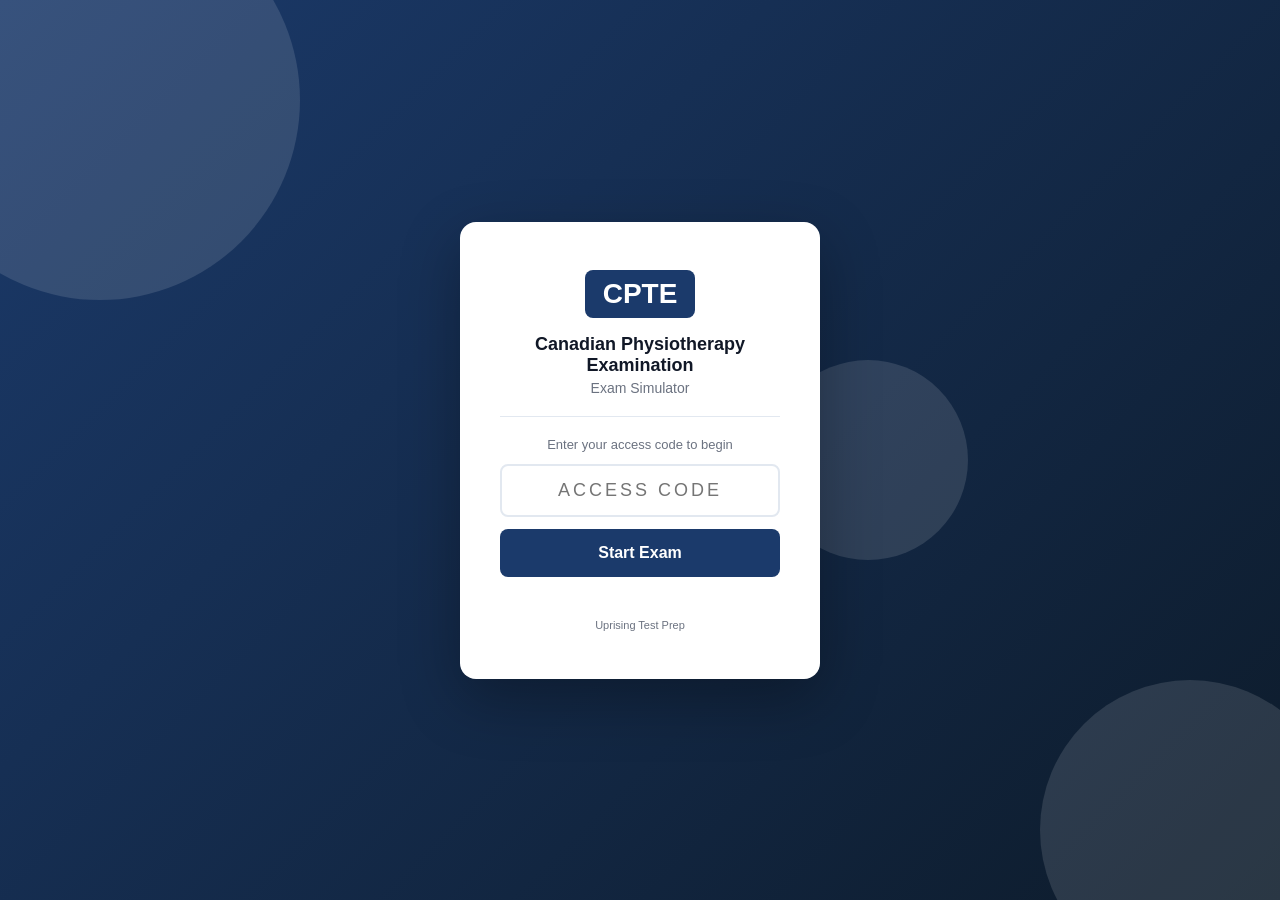
<file: index.html>
<!DOCTYPE html>
<html lang="en">
<head>
  <meta charset="UTF-8" />
  <meta name="viewport" content="width=device-width, initial-scale=1.0, viewport-fit=cover" />
  <meta name="apple-mobile-web-app-capable" content="yes" />
  <meta name="apple-mobile-web-app-status-bar-style" content="black-translucent" />
  <title>CPTE Exam Simulator</title>
  <link rel="stylesheet" href="style.css" />
</head>
<body>

<div id="access-gate">
  <div class="gate-bg-shapes">
    <div class="shape shape-1"></div>
    <div class="shape shape-2"></div>
    <div class="shape shape-3"></div>
  </div>
  <div class="gate-card">
    <div class="gate-logo">
      <div class="logo-badge">CPTE</div>
    </div>
    <h1 class="gate-title">Canadian Physiotherapy Examination</h1>
    <p class="gate-subtitle">Exam Simulator</p>
    <div class="gate-divider"></div>
    <p class="gate-instruction">Enter your access code to begin</p>
    <input type="text" id="access-code-input" class="gate-input"
           placeholder="Access Code" autocomplete="off"
           maxlength="20" spellcheck="false" />
    <button id="access-btn" class="gate-btn">Start Exam</button>
    <p id="access-error" class="gate-error"></p>
    <p class="gate-hint">Uprising Test Prep</p>
  </div>
</div>

<div id="app" style="display:none">
  <header class="top-bar">
    <div class="bar-left">
      <span class="bar-logo">CPTE</span>
      <span class="bar-title">Exam Simulator</span>
    </div>
    <div class="bar-right">
      <span class="bar-timer" id="timer-display">--:--</span>
      <button class="bar-btn" id="flag-btn">Flag</button>
      <button class="bar-btn bar-btn-primary" id="submit-btn">
        <span class="btn-full">Submit Exam</span>
        <span class="btn-short">Submit</span>
      </button>
    </div>
  </header>

  <div class="progress-strip">
    <div class="progress-bar" id="progress-bar"></div>
  </div>

  <main class="exam-main">
    <div class="question-panel">
      <div class="q-meta">
        <span id="q-counter"></span>
        <span id="q-domain" class="q-domain-tag"></span>
        <span id="q-flag-indicator" class="flag-chip" style="display:none">Flagged</span>
      </div>
      <div id="q-image-wrap" style="display:none; margin-bottom:14px;"></div>
      <p id="question-text" class="q-text"></p>
      <div id="options-list" class="options-list"></div>
      <div id="explanation-box" class="explanation-box" style="display:none">
        <div class="explanation-label">Explanation</div>
        <p id="explanation-text" class="explanation-text"></p>
      </div>
    </div>
    <div class="nav-bar">
      <button class="nav-btn" id="prev-btn">&#8592; Prev</button>
      <button class="nav-btn nav-btn-map" id="map-btn">Question Map</button>
      <button class="nav-btn nav-btn-next" id="next-btn">Next &#8594;</button>
    </div>
  </main>
</div>

<!-- Question Map Modal -->
<div id="map-modal" style="display:none">
  <div class="map-backdrop" id="map-backdrop"></div>
  <div class="map-panel">
    <div class="map-header">
      <span class="map-title">Question Map</span>
      <button id="map-close" class="map-close-btn">&#x2715; Close</button>
    </div>
    <div class="map-legend">
      <span class="leg-item"><span class="leg-swatch leg-answered"></span>Answered</span>
      <span class="leg-item"><span class="leg-swatch leg-flagged"></span>Flagged</span>
      <span class="leg-item"><span class="leg-swatch leg-unanswered"></span>Unanswered</span>
    </div>
    <div id="q-grid" class="q-grid"></div>
  </div>
</div>

<div id="results-screen" style="display:none">
  <div class="results-card">
    <div class="res-header">
      <div class="res-badge">CPTE</div>
      <h2 id="res-status" class="res-status"></h2>
      <p id="res-score" class="res-score"></p>
    </div>
    <div id="res-domains" class="res-domains"></div>
    <button id="res-review-btn" class="res-btn">Review Answers</button>
    <button id="res-restart-btn" class="res-btn res-btn-secondary">Restart</button>
  </div>
</div>

<script src="questions.js"></script>
<script src="app.js"></script>
</body>
</html>
</file>
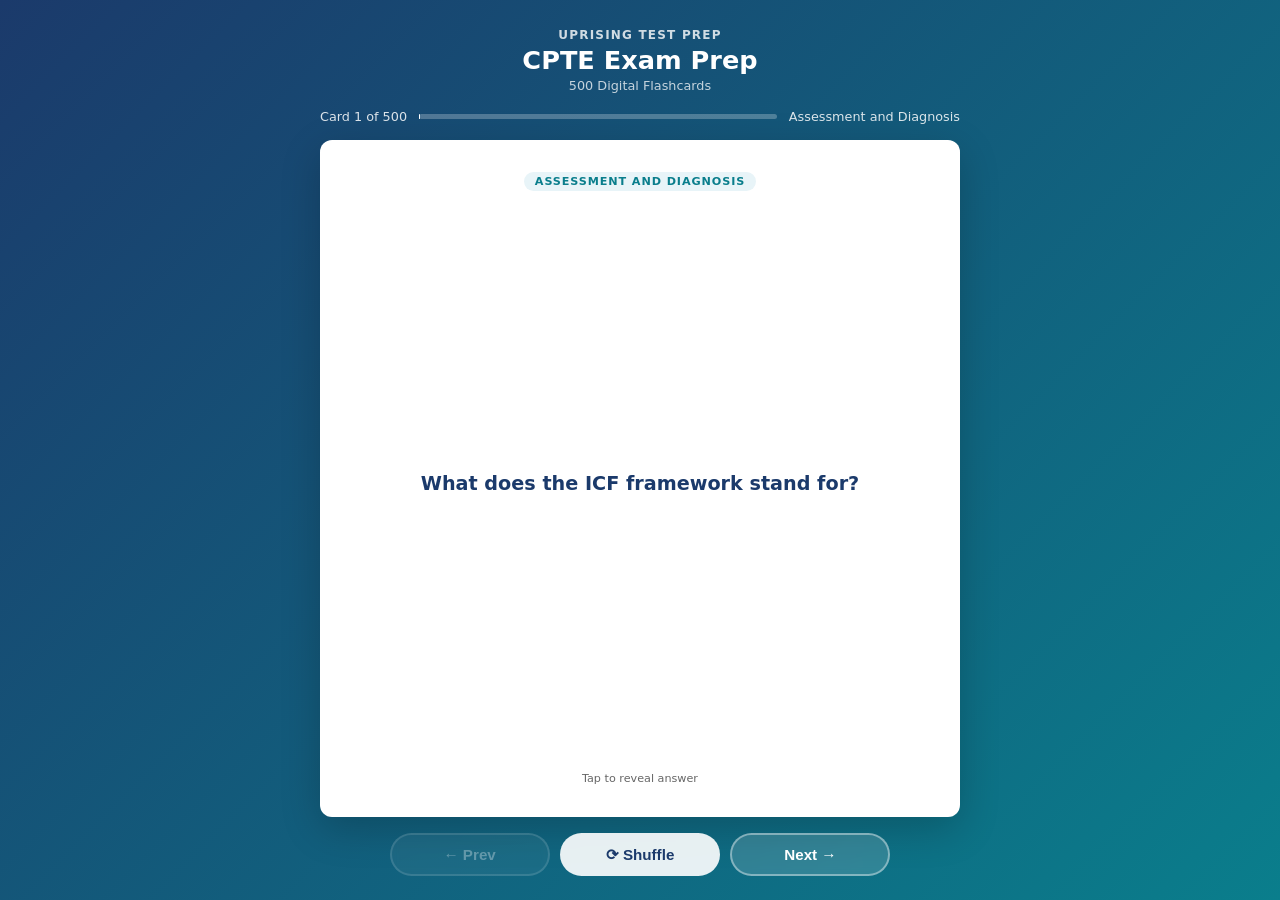
<file: flashcards/index.html>
<!DOCTYPE html>
<html lang="en">
<head>
  <meta charset="UTF-8">
  <meta name="viewport" content="width=device-width, initial-scale=1.0">
  <title>CPTE Exam Prep — Flashcards</title>
  <style>
    :root {
      --blue:   #1B3A6B;
      --teal:   #0A7E8C;
      --ltblue: #E8F4F8;
      --white:  #FFFFFF;
      --text:   #1A1A1A;
      --muted:  #666;
      --radius: 12px;
    }
    * { box-sizing: border-box; margin: 0; padding: 0; }
    html, body { height: 100%; }
    body {
      font-family: 'Segoe UI', system-ui, sans-serif;
      background: linear-gradient(135deg, var(--blue) 0%, var(--teal) 100%);
      min-height: 100dvh;
      display: flex;
      flex-direction: column;
      align-items: center;
      padding: 1.25rem 1rem 1rem;
      gap: 0.75rem;
      overflow-x: hidden;
    }
    header { text-align: center; color: #fff; flex-shrink: 0; }
    header .brand { font-size: 0.75rem; font-weight: 700; letter-spacing: 0.1em; opacity: 0.8; text-transform: uppercase; }
    header h1 { font-size: 1.3rem; font-weight: 800; margin-top: 0.2rem; }
    header .subtitle { font-size: 0.8rem; opacity: 0.75; margin-top: 0.15rem; }
    #progress-info {
      display: flex; align-items: center; gap: 0.75rem;
      color: rgba(255,255,255,0.85); font-size: 0.8rem;
      flex-shrink: 0; width: 100%; max-width: 640px;
    }
    #progress-bar-track {
      flex: 1; background: rgba(255,255,255,0.25);
      border-radius: 4px; height: 5px;
    }
    #progress-bar-fill { height: 100%; background: #fff; border-radius: 4px; transition: width 0.3s; }
    .card-scene {
      width: 100%; max-width: 640px;
      perspective: 1200px;
      cursor: pointer;
      flex: 1; min-height: 0;
      display: flex; flex-direction: column;
    }
    .card-inner {
      position: relative; width: 100%;
      flex: 1; min-height: 0;
      transition: transform 0.55s cubic-bezier(.4,0,.2,1);
      transform-style: preserve-3d;
    }
    .card-scene.flipped .card-inner { transform: rotateY(180deg); }
    .card-face {
      position: absolute; inset: 0;
      backface-visibility: hidden; -webkit-backface-visibility: hidden;
      border-radius: var(--radius);
      display: flex; flex-direction: column;
      padding: 1.5rem 1.75rem;
      box-shadow: 0 12px 40px rgba(0,0,0,0.2);
      overflow: hidden;
    }
    .card-front { background: var(--white); align-items: center; justify-content: center; }
    .card-back  { background: var(--ltblue); transform: rotateY(180deg); }
    .card-badge {
      font-size: 0.7rem; font-weight: 700; text-transform: uppercase;
      letter-spacing: 0.08em;
      background: var(--ltblue); color: var(--teal);
      padding: 0.2rem 0.65rem; border-radius: 20px;
      margin-bottom: 0.85rem; flex-shrink: 0;
    }
    .card-back .card-badge { background: rgba(10,126,140,0.12); }
    .card-front .q-text {
      font-size: 1.1rem; font-weight: 600; color: var(--blue); line-height: 1.55;
      text-align: center; overflow-y: auto; flex: 1;
      display: flex; align-items: center; justify-content: center;
      scrollbar-width: thin; scrollbar-color: rgba(27,58,107,0.3) transparent;
    }
    .card-back .a-label { font-size: 0.7rem; font-weight: 700; color: var(--teal); text-transform: uppercase; letter-spacing: 0.08em; margin-bottom: 0.4rem; flex-shrink: 0; }
    .card-back .a-text  {
      font-size: 0.975rem; color: var(--text); line-height: 1.65;
      overflow-y: auto; flex: 1; min-height: 0; padding-right: 4px;
      scrollbar-width: thin; scrollbar-color: rgba(10,126,140,0.4) transparent;
    }
    .card-back .a-text::-webkit-scrollbar { width: 4px; }
    .card-back .a-text::-webkit-scrollbar-track { background: transparent; }
    .card-back .a-text::-webkit-scrollbar-thumb { background: rgba(10,126,140,0.4); border-radius: 4px; }
    .tap-hint { flex-shrink: 0; margin-top: 0.6rem; font-size: 0.7rem; color: var(--muted); text-align: center; }
    .card-back .tap-hint { color: var(--teal); opacity: 0.7; }
    .controls {
      display: flex; gap: 0.65rem; flex-wrap: nowrap;
      justify-content: center; flex-shrink: 0;
      width: 100%; max-width: 640px;
      padding-bottom: env(safe-area-inset-bottom, 0px);
    }
    .btn {
      padding: 0.6rem 1.2rem; border-radius: 50px;
      border: 2px solid rgba(255,255,255,0.4);
      background: rgba(255,255,255,0.15); color: #fff;
      font-weight: 700; font-size: 0.875rem; cursor: pointer;
      transition: all 0.2s; backdrop-filter: blur(4px);
      white-space: nowrap; flex: 1; max-width: 160px;
    }
    .btn:hover { background: rgba(255,255,255,0.3); border-color: rgba(255,255,255,0.7); }
    .btn:active { transform: scale(0.96); }
    .btn:disabled { opacity: 0.35; cursor: not-allowed; }
    .btn.btn-primary { background: rgba(255,255,255,0.9); color: var(--blue); border-color: transparent; }
    .btn.btn-primary:hover { background: #fff; }
    #loading { color: rgba(255,255,255,0.8); font-size: 1rem; text-align: center; padding: 3rem; flex: 1; }
    @media (min-width: 768px) {
      body { padding: 1.75rem 1.5rem 1.5rem; gap: 1rem; }
      header h1 { font-size: 1.6rem; }
      .card-face { padding: 2rem 2.5rem; }
      .card-front .q-text { font-size: 1.2rem; }
      .card-back .a-text { font-size: 1.05rem; }
      .btn { font-size: 0.95rem; padding: 0.65rem 1.4rem; }
    }
    @media (max-width: 380px) {
      body { padding: 0.75rem; gap: 0.5rem; }
      header .brand { font-size: 0.65rem; }
      header h1 { font-size: 1.1rem; }
      header .subtitle { display: none; }
      .card-face { padding: 1rem 1.1rem; }
      .card-front .q-text { font-size: 0.975rem; }
      .card-back .a-text { font-size: 0.875rem; }
      .btn { font-size: 0.8rem; padding: 0.5rem 0.75rem; }
    }
  </style>
</head>
<body>
<header>
  <div class="brand">Uprising Test Prep</div>
  <h1>CPTE Exam Prep</h1>
  <div class="subtitle">500 Digital Flashcards</div>
</header>
<div id="progress-info">
  <span id="card-counter">Card 1 of 500</span>
  <div id="progress-bar-track"><div id="progress-bar-fill" style="width:0%"></div></div>
  <span id="domain-label"></span>
</div>
<div id="loading">Loading flashcards...</div>
<div class="card-scene" id="card-scene" style="display:none" onclick="flipCard()">
  <div class="card-inner" id="card-inner">
    <div class="card-face card-front">
      <div class="card-badge" id="front-badge"></div>
      <div class="q-text" id="q-text"></div>
      <div class="tap-hint">Tap to reveal answer</div>
    </div>
    <div class="card-face card-back">
      <div class="card-badge" id="back-badge">Answer</div>
      <div class="a-label">Answer</div>
      <div class="a-text" id="a-text"></div>
      <div class="tap-hint">Tap to flip back</div>
    </div>
  </div>
</div>
<div class="controls" id="controls" style="display:none">
  <button class="btn" id="prev-btn" onclick="event.stopPropagation();move(-1)" disabled>&#8592; Prev</button>
  <button class="btn btn-primary" onclick="event.stopPropagation();shuffleCards()">&#10227; Shuffle</button>
  <button class="btn" id="next-btn" onclick="event.stopPropagation();move(1)">Next &#8594;</button>
</div>
<script>
const DOMAIN_LABELS = {
  assessment_and_diagnosis: "Assessment and Diagnosis",
  care_planning: "Care Planning",
  client_safety_and_client_centred_care: "Client Safety and Client-Centred Care",
  collaboration: "Collaboration",
  professional_responsibilities: "Professional Responsibilities",
  communication: "Communication",
  practice_management: "Practice Management",
};
let cards   = [];
let current = 0;
async function init() {
  try {
    const res = await fetch('flashcards.json');
    if (!res.ok) throw new Error('Network error');
    cards = await res.json();
    document.getElementById('loading').style.display    = 'none';
    document.getElementById('card-scene').style.display = 'flex';
    document.getElementById('controls').style.display   = 'flex';
    show();
  } catch (e) {
    document.getElementById('loading').textContent = 'Error loading flashcards. Please try refreshing.';
  }
}
function domainLabel(key) {
  return DOMAIN_LABELS[key] || key.replace(/_/g, ' ').replace(/\b\w/g, c => c.toUpperCase());
}
function show() {
  const c = cards[current];
  document.getElementById('card-scene').classList.remove('flipped');
  document.getElementById('a-text').scrollTop = 0;
  const label = domainLabel(c.domain || c.chapter || '');
  document.getElementById('q-text').textContent       = c.front;
  document.getElementById('a-text').textContent       = c.back;
  document.getElementById('front-badge').textContent  = label;
  document.getElementById('back-badge').textContent   = label;
  document.getElementById('card-counter').textContent = `Card ${current+1} of ${cards.length}`;
  document.getElementById('domain-label').textContent = label;
  document.getElementById('progress-bar-fill').style.width = `${((current+1)/cards.length*100).toFixed(1)}%`;
  document.getElementById('prev-btn').disabled = current === 0;
  document.getElementById('next-btn').disabled = current === cards.length - 1;
}
function flipCard() { document.getElementById('card-scene').classList.toggle('flipped'); }
function move(dir) {
  const next = current + dir;
  if (next < 0 || next >= cards.length) return;
  current = next; show();
}
function shuffleCards() {
  for (let i = cards.length - 1; i > 0; i--) {
    const j = Math.floor(Math.random() * (i+1));
    [cards[i], cards[j]] = [cards[j], cards[i]];
  }
  current = 0; show();
}
document.addEventListener('keydown', e => {
  if (e.key === 'ArrowRight' || e.key === 'ArrowDown') move(1);
  else if (e.key === 'ArrowLeft' || e.key === 'ArrowUp') move(-1);
  else if (e.key === ' ' || e.key === 'Enter') { e.preventDefault(); flipCard(); }
});
init();
</script>
</body>
</html>
</file>
<file: style.css>
/* CPTE Exam Simulator — Styles */
:root {
  --primary:   #1B3A6B;
  --pass:      #059669;
  --fail:      #DC2626;
  --bg:        #F3F4F8;
  --card:      #FFFFFF;
  --border:    #E2E8F0;
  --text:      #111827;
  --muted:     #6B7280;
  --radius:    10px;
}
*, *::before, *::after { box-sizing: border-box; margin: 0; padding: 0; }
body {
  font-family: -apple-system, BlinkMacSystemFont, "Segoe UI", sans-serif;
  background: var(--bg);
  color: var(--text);
  height: 100vh;
  height: 100dvh;
  overflow: hidden;
  -webkit-text-size-adjust: 100%;
}

/* ── Access Gate ─────────────────────────────────────────────────────────── */
#access-gate {
  display: flex;
  align-items: center;
  justify-content: center;
  height: 100vh;
  height: 100dvh;
  background: linear-gradient(135deg, var(--primary) 0%, #0d1b2a 100%);
  position: relative;
  overflow: hidden;
  padding: 20px;
  padding-top: max(20px, env(safe-area-inset-top));
  padding-bottom: max(20px, env(safe-area-inset-bottom));
}
.gate-bg-shapes { position: absolute; inset: 0; pointer-events: none; }
.shape { position: absolute; border-radius: 50%; opacity: .12; background: #fff; }
.shape-1 { width: 400px; height: 400px; top: -100px; left: -100px; }
.shape-2 { width: 300px; height: 300px; bottom: -80px; right: -60px; }
.shape-3 { width: 200px; height: 200px; top: 40%; left: 60%; }
.gate-card {
  background: #fff;
  border-radius: 16px;
  padding: 48px 40px;
  text-align: center;
  width: 100%;
  max-width: 360px;
  position: relative;
  z-index: 1;
  box-shadow: 0 20px 60px rgba(0,0,0,.3);
}
.logo-badge {
  display: inline-block;
  background: var(--primary);
  color: #fff;
  font-weight: 800;
  font-size: 28px;
  padding: 8px 18px;
  border-radius: 8px;
}
.gate-title { font-size: 18px; font-weight: 700; margin-top: 16px; color: var(--text); }
.gate-subtitle { color: var(--muted); font-size: 14px; margin-top: 4px; }
.gate-divider { height: 1px; background: var(--border); margin: 20px 0; }
.gate-instruction { font-size: 13px; color: var(--muted); margin-bottom: 12px; }
.gate-input {
  width: 100%;
  padding: 14px 16px;
  border: 2px solid var(--border);
  border-radius: 8px;
  font-size: 18px;
  text-align: center;
  text-transform: uppercase;
  letter-spacing: 3px;
  outline: none;
}
.gate-input:focus { border-color: var(--primary); }
.gate-btn {
  width: 100%;
  margin-top: 12px;
  padding: 15px;
  background: var(--primary);
  color: #fff;
  border: none;
  border-radius: 8px;
  font-size: 16px;
  font-weight: 600;
  cursor: pointer;
  -webkit-tap-highlight-color: transparent;
}
.gate-btn:hover { opacity: .9; }
.gate-error { color: var(--fail); font-size: 13px; margin-top: 8px; min-height: 18px; }
.gate-hint { color: var(--muted); font-size: 11px; margin-top: 16px; }

/* ── App shell ───────────────────────────────────────────────────────────── */
#app {
  display: flex;
  flex-direction: column;
  height: 100vh;
  height: 100dvh;
  padding-top: env(safe-area-inset-top);
}
.top-bar {
  display: flex;
  justify-content: space-between;
  align-items: center;
  background: var(--primary);
  color: #fff;
  padding: 0 20px;
  padding-left: max(20px, env(safe-area-inset-left));
  padding-right: max(20px, env(safe-area-inset-right));
  height: 52px;
  flex-shrink: 0;
  gap: 8px;
}
.bar-left { display: flex; align-items: center; gap: 8px; min-width: 0; }
.bar-logo { font-weight: 800; font-size: 18px; flex-shrink: 0; }
.bar-title { font-size: 14px; opacity: .8; white-space: nowrap; overflow: hidden; text-overflow: ellipsis; }
.bar-right { display: flex; align-items: center; gap: 8px; flex-shrink: 0; }
.bar-timer {
  font-variant-numeric: tabular-nums;
  font-size: 16px;
  font-weight: 600;
  min-width: 68px;
  text-align: right;
}
.bar-btn {
  padding: 7px 13px;
  background: rgba(255,255,255,.15);
  border: 1px solid rgba(255,255,255,.3);
  color: #fff;
  border-radius: 6px;
  cursor: pointer;
  font-size: 13px;
  white-space: nowrap;
  -webkit-tap-highlight-color: transparent;
  touch-action: manipulation;
}
.bar-btn:hover { background: rgba(255,255,255,.25); }
.bar-btn-primary {
  background: #fff;
  color: var(--primary);
  border-color: #fff;
  font-weight: 600;
}
.bar-btn-primary:hover { background: #f0f0f0; }
.btn-short { display: none; }
.btn-full  { display: inline; }

.progress-strip { height: 4px; background: rgba(0,0,0,.1); flex-shrink: 0; }
.progress-bar   { height: 100%; background: #4ade80; transition: width .3s; }

/* ── Main exam area ──────────────────────────────────────────────────────── */
.exam-main {
  flex: 1;
  overflow: hidden;
  display: flex;
  flex-direction: column;
  padding: 16px 20px 0;
  padding-left: max(16px, env(safe-area-inset-left));
  padding-right: max(16px, env(safe-area-inset-right));
  min-height: 0;
}
.question-panel { flex: 1; overflow-y: auto; padding-bottom: 12px; -webkit-overflow-scrolling: touch; }
.q-meta {
  display: flex;
  align-items: center;
  gap: 8px;
  margin-bottom: 12px;
  font-size: 13px;
  color: var(--muted);
  flex-wrap: wrap;
}
.q-domain-tag {
  background: var(--primary);
  color: #fff;
  padding: 2px 8px;
  border-radius: 4px;
  font-size: 11px;
  font-weight: 600;
}
.flag-chip {
  background: #FEF3C7;
  color: #92400E;
  padding: 2px 8px;
  border-radius: 4px;
  font-size: 11px;
  font-weight: 600;
}
.q-image {
  max-width: 100%;
  height: auto;
  border-radius: 6px;
  border: 1px solid var(--border);
  display: block;
  margin-bottom: 14px;
}
.q-text { font-size: 16px; line-height: 1.65; margin-bottom: 20px; }
.options-list { display: flex; flex-direction: column; gap: 10px; }
.option {
  display: flex;
  align-items: flex-start;
  gap: 12px;
  padding: 15px 16px;
  background: var(--card);
  border: 2px solid var(--border);
  border-radius: var(--radius);
  cursor: pointer;
  transition: .15s;
  -webkit-tap-highlight-color: transparent;
  touch-action: manipulation;
  min-height: 52px;
}
.option:hover  { border-color: var(--primary); background: #F8FAFF; }
.option.selected  { border-color: var(--primary); background: #EEF3FF; }
.option.correct   { border-color: #059669; background: #ECFDF5; }
.option.incorrect { border-color: #DC2626; background: #FEF2F2; }
.explanation-box {
  margin-top: 20px;
  padding: 16px 18px;
  background: #F0F9FF;
  border-left: 4px solid #2563EB;
  border-radius: 6px;
}
.explanation-label {
  font-size: 11px;
  font-weight: 700;
  text-transform: uppercase;
  letter-spacing: .06em;
  color: #2563EB;
  margin-bottom: 8px;
}
.explanation-text { font-size: 14.5px; line-height: 1.7; color: #1e293b; margin: 0; }
.opt-letter { font-weight: 700; font-size: 15px; color: var(--primary); min-width: 22px; padding-top: 1px; flex-shrink: 0; }
.opt-text   { font-size: 15px; line-height: 1.5; }

/* ── Nav bar ─────────────────────────────────────────────────────────────── */
.nav-bar {
  display: flex;
  align-items: center;
  gap: 8px;
  padding: 10px 0;
  padding-bottom: max(14px, env(safe-area-inset-bottom));
  flex-shrink: 0;
}
.nav-btn {
  flex: 1;
  padding: 13px 8px;
  background: var(--card);
  border: 1px solid var(--border);
  border-radius: 8px;
  cursor: pointer;
  font-size: 15px;
  font-weight: 500;
  text-align: center;
  -webkit-tap-highlight-color: transparent;
  touch-action: manipulation;
  min-height: 48px;
}
.nav-btn:hover      { background: #f0f0f0; }
.nav-btn-map {
  background: var(--bg);
  border-color: var(--primary);
  color: var(--primary);
  font-weight: 600;
}
.nav-btn-map:hover { background: #EEF3FF; }
.nav-btn-next {
  background: var(--primary);
  color: #fff;
  border-color: var(--primary);
}
.nav-btn-next:hover { opacity: .9; }

/* ── Question Map Modal ──────────────────────────────────────────────────── */
#map-modal {
  position: fixed;
  inset: 0;
  z-index: 1000;
  display: flex;
  flex-direction: column;
  justify-content: flex-end;
}
.map-backdrop { position: absolute; inset: 0; background: rgba(0,0,0,.5); }
.map-panel {
  position: relative;
  background: #fff;
  border-radius: 20px 20px 0 0;
  padding: 20px;
  padding-bottom: max(20px, env(safe-area-inset-bottom));
  max-height: 80vh;
  max-height: 80dvh;
  display: flex;
  flex-direction: column;
  box-shadow: 0 -4px 30px rgba(0,0,0,.2);
}
.map-header {
  display: flex;
  align-items: center;
  justify-content: space-between;
  margin-bottom: 12px;
  flex-shrink: 0;
}
.map-title { font-size: 17px; font-weight: 700; color: var(--text); }
.map-close-btn {
  padding: 8px 16px;
  background: var(--bg);
  border: 1px solid var(--border);
  border-radius: 8px;
  cursor: pointer;
  font-size: 14px;
  font-weight: 500;
  min-height: 40px;
  -webkit-tap-highlight-color: transparent;
  touch-action: manipulation;
}
.map-close-btn:hover { background: #e5e7eb; }
.map-legend { display: flex; gap: 16px; margin-bottom: 14px; flex-shrink: 0; flex-wrap: wrap; }
.leg-item { display: flex; align-items: center; gap: 6px; font-size: 13px; color: var(--muted); }
.leg-swatch {
  width: 16px;
  height: 16px;
  border-radius: 3px;
  border: 1px solid var(--border);
  background: var(--card);
  display: inline-block;
  flex-shrink: 0;
}
.leg-swatch.leg-answered  { background: var(--primary); border-color: var(--primary); }
.leg-swatch.leg-flagged   { background: #FEF3C7; border-color: #F59E0B; }
.leg-swatch.leg-unanswered { background: var(--card); }
.q-grid {
  display: flex;
  flex-wrap: wrap;
  gap: 6px;
  overflow-y: auto;
  flex: 1;
  padding-bottom: 8px;
  -webkit-overflow-scrolling: touch;
}
.grid-btn {
  width: 40px;
  height: 40px;
  border: 1px solid var(--border);
  border-radius: 6px;
  background: var(--card);
  font-size: 12px;
  cursor: pointer;
  font-weight: 500;
  -webkit-tap-highlight-color: transparent;
  touch-action: manipulation;
}
.grid-btn.answered { background: var(--primary); color: #fff; border-color: var(--primary); }
.grid-btn.flagged  { background: #FEF3C7; border-color: #F59E0B; }
.grid-btn.active   { outline: 3px solid var(--primary); outline-offset: 2px; }

/* ── Results ─────────────────────────────────────────────────────────────── */
#results-screen {
  display: flex;
  align-items: flex-start;
  justify-content: center;
  min-height: 100vh;
  min-height: 100dvh;
  background: var(--bg);
  overflow-y: auto;
  -webkit-overflow-scrolling: touch;
  padding: 20px 16px;
  padding-top: max(20px, env(safe-area-inset-top));
  padding-bottom: max(20px, env(safe-area-inset-bottom));
}
.results-card {
  background: var(--card);
  border-radius: 16px;
  padding: 40px;
  max-width: 480px;
  width: 100%;
  box-shadow: 0 8px 30px rgba(0,0,0,.1);
}
.res-header { text-align: center; margin-bottom: 24px; }
.res-badge {
  display: inline-block;
  background: var(--primary);
  color: #fff;
  font-weight: 800;
  font-size: 22px;
  padding: 6px 16px;
  border-radius: 8px;
}
.res-status { font-size: 36px; font-weight: 800; margin-top: 12px; }
.res-score  { font-size: 18px; color: var(--muted); margin-top: 4px; }
.res-domains { margin-bottom: 24px; display: flex; flex-direction: column; gap: 10px; }
.res-domain-row { display: flex; align-items: center; gap: 8px; font-size: 13px; }
.res-domain-name { width: 160px; font-weight: 500; flex-shrink: 0; }
.res-domain-bar-wrap { flex: 1; background: #E5E7EB; border-radius: 4px; height: 8px; overflow: hidden; }
.res-domain-bar { height: 100%; border-radius: 4px; transition: width .5s; }
.res-domain-pct { width: 36px; text-align: right; font-weight: 600; }
.res-btn {
  width: 100%;
  padding: 15px;
  background: var(--primary);
  color: #fff;
  border: none;
  border-radius: 8px;
  font-size: 15px;
  font-weight: 600;
  cursor: pointer;
  margin-bottom: 10px;
  min-height: 52px;
  -webkit-tap-highlight-color: transparent;
  touch-action: manipulation;
}
.res-btn:hover { opacity: .9; }
.res-btn-secondary {
  background: transparent;
  color: var(--primary);
  border: 2px solid var(--primary);
}
.res-btn-secondary:hover { background: var(--primary); color: #fff; }

/* ── Mobile breakpoint (phones ≤ 640px) ─────────────────────────────────── */
@media (max-width: 640px) {
  /* Gate card */
  .gate-card { padding: 32px 24px; }

  /* Top bar: hide long title text, swap Submit label */
  .bar-title  { display: none; }
  .btn-full   { display: none; }
  .btn-short  { display: inline; }
  .bar-right  { gap: 6px; }
  .bar-btn    { padding: 6px 10px; font-size: 12px; }
  .bar-timer  { font-size: 14px; min-width: 58px; }

  /* Exam main */
  .exam-main { padding: 12px 14px 0; }
  .q-text { font-size: 16px; }
  .opt-text { font-size: 15px; }

  /* Nav bar — bigger touch targets */
  .nav-btn { font-size: 14px; padding: 14px 6px; }

  /* Results */
  .results-card { padding: 28px 20px; }
  .res-domain-name { width: 110px; font-size: 12px; }
  .res-domain-pct  { font-size: 12px; }
  .res-status { font-size: 30px; }

  /* Map grid — slightly bigger buttons on phones */
  .grid-btn { width: 42px; height: 42px; }
}

/* ── Very small phones (≤ 380px) ────────────────────────────────────────── */
@media (max-width: 380px) {
  .bar-logo { font-size: 15px; }
  .bar-btn  { padding: 5px 8px; font-size: 11px; }
  .bar-timer { font-size: 13px; min-width: 52px; }
  .nav-btn  { font-size: 13px; }
  .grid-btn { width: 38px; height: 38px; font-size: 11px; }
}
</file>
